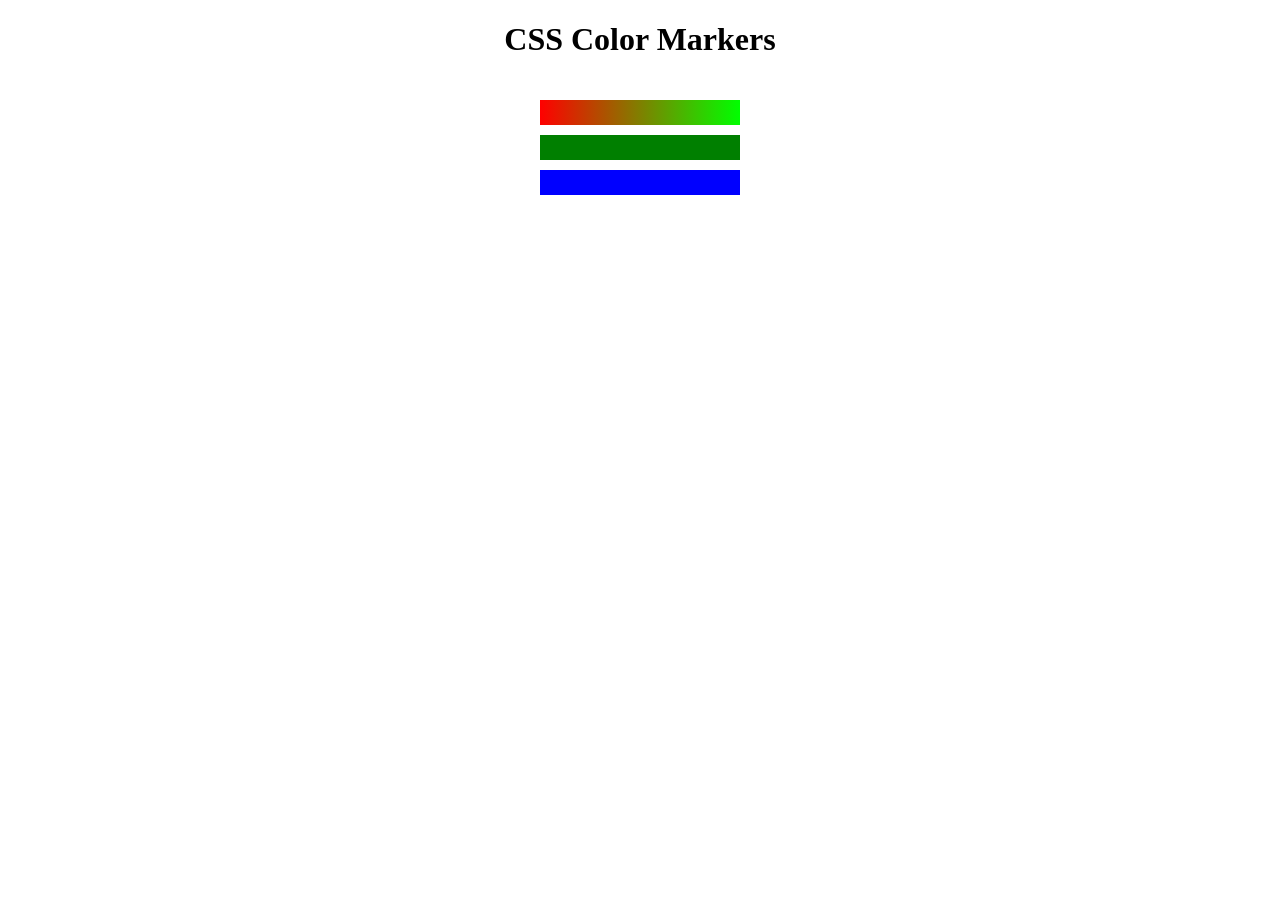
<file: colored-markers/index.html>
<!DOCTYPE html>
<html lang="en">
  <head>
    <meta charset="utf-8">
    <meta name="viewport" content="width=device-width, initial-scale=1.0">
    <title>Colored Markers</title>
    <link rel="stylesheet" href="styles.css">
  </head>
  <body>
    <h1>CSS Color Markers</h1>
    <div class="container">
      <div class="marker red">
      </div>
      <div class="marker green">
      </div>
      <div class="marker blue">
      </div>
    </div>
  </body>
</html>
</file>
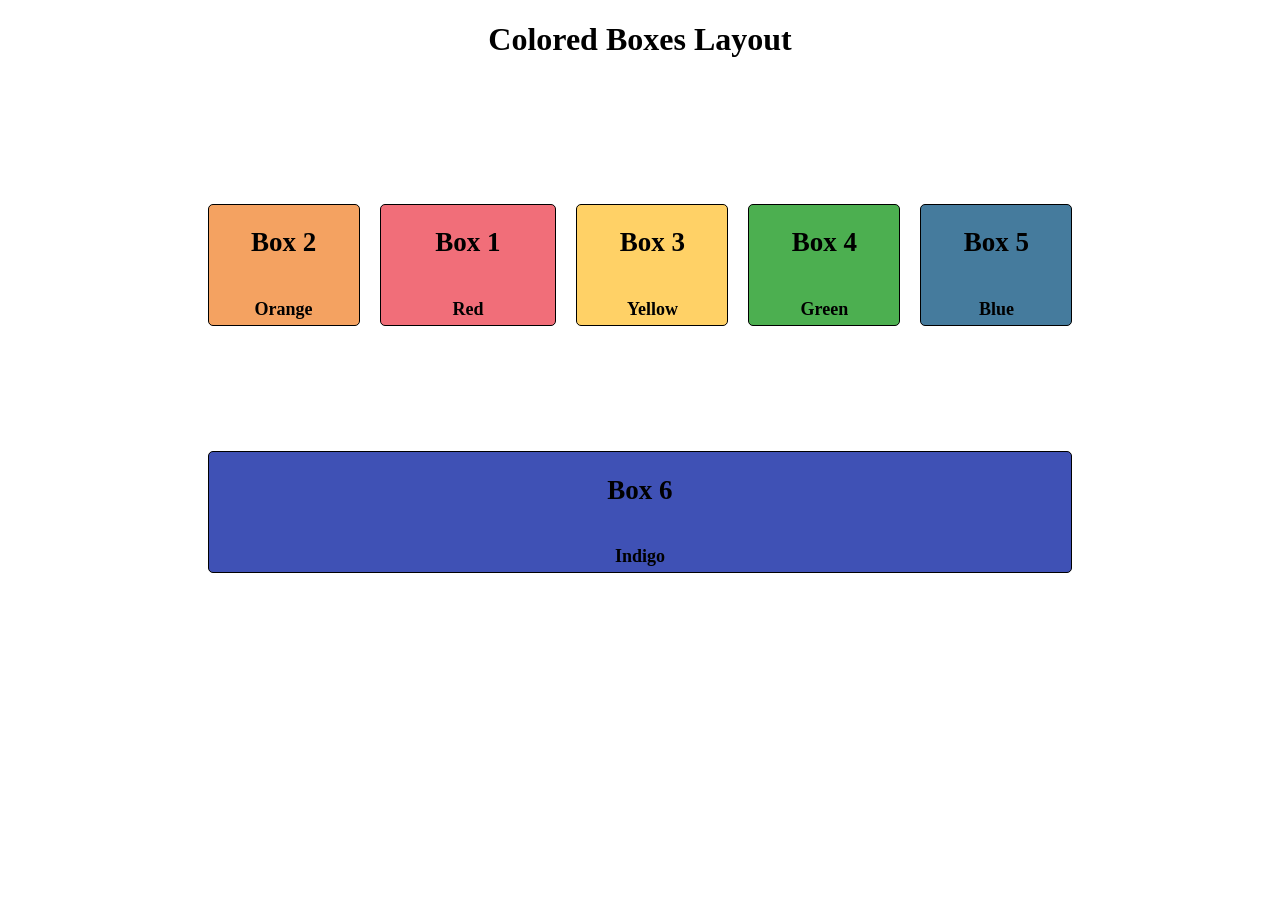
<file: colorful-boxes/index.html>
<!DOCTYPE html>
<html lang="en">
<head>
	<meta charset="UTF-8" />
	<meta name="viewport" content="width=device-width, initial-scale=1.0" />
	<title>Colored Boxes</title>
	<link rel="stylesheet" href="styles.css" />
</head>
<body>
	<header>
		<h1>Colored Boxes Layout</h1>
	</header>
	<div class="flex-container">
		<div class="box box1">
			<h2>Box 1</h2>
			<p>Red</p>
		</div>
		<div class="box box2">
			<h2>Box 2</h2>
			<p>Orange</p>
		</div>
		<div class="box box3">
			<h2>Box 3</h2>
			<p>Yellow</p>
		</div>
		<div class="box box4">
			<h2>Box 4</h2>
			<p>Green</p>
		</div>
		<div class="box box5">
			<h2>Box 5</h2>
			<p>Blue</p>
		</div>
		<div class="box box6">
			<h2>Box 6</h2>
			<p>Indigo</p>
		</div>
	</div>
</body>
</html>
</file>
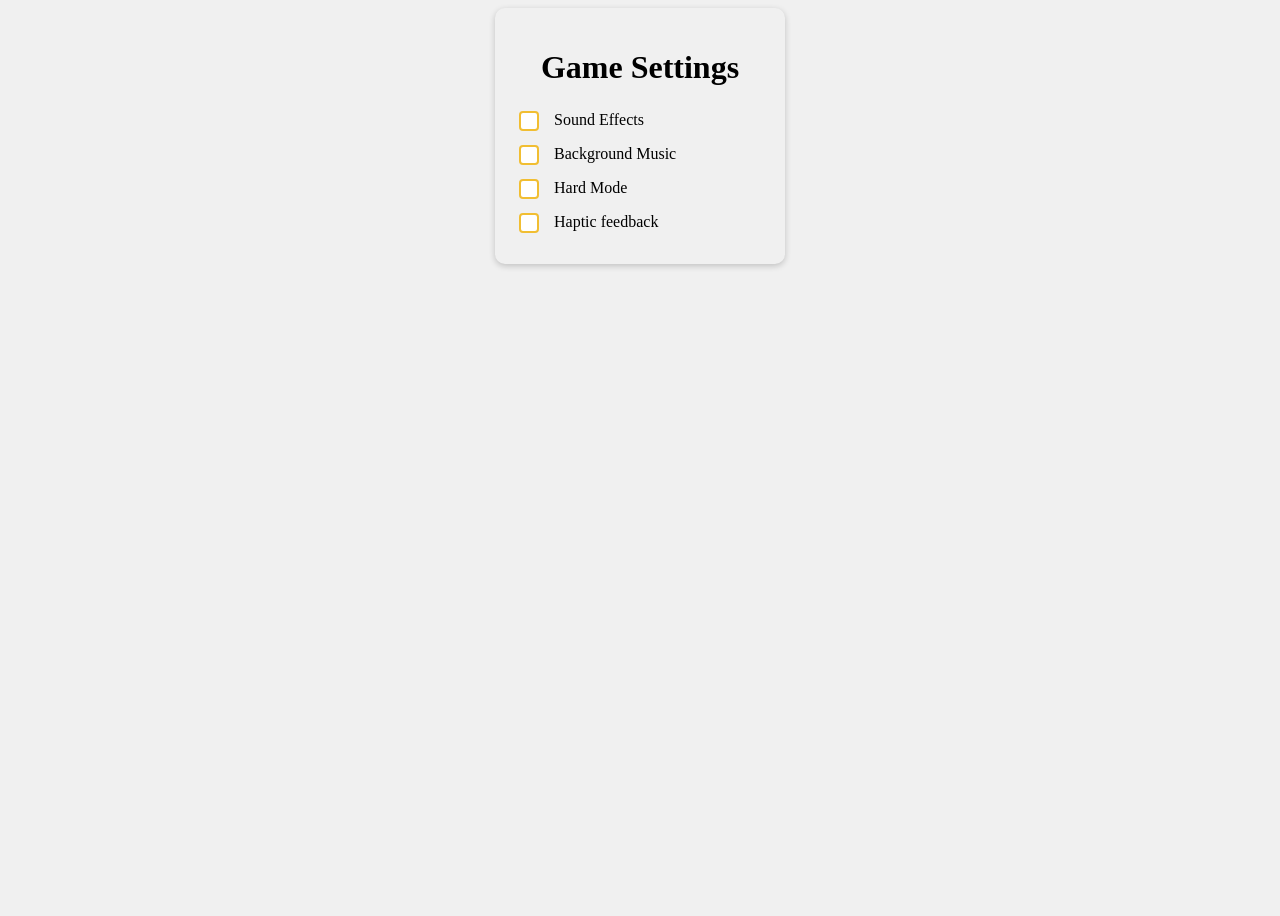
<file: game-settings-panel/index.html>
<!DOCTYPE html>
<html lang="en">
  <head>
    <meta charset="UTF-8" />
    <meta name="viewport" content="width=device-width, initial-scale=1.0" />
    <title>Game Settings Panel</title>
    <link rel="stylesheet" href="styles.css" />
  </head>
  <body>
    <div class="settings-card">
      <h1>Game Settings</h1>
      <label> <input type="checkbox" />Sound Effects</label>
      <label> <input type="checkbox" />Background Music</label>
      <label> <input type="checkbox" />Hard Mode</label>
      <label> <input type="checkbox" />Haptic feedback</label>
    </div>
  </body>
</html>
</file>
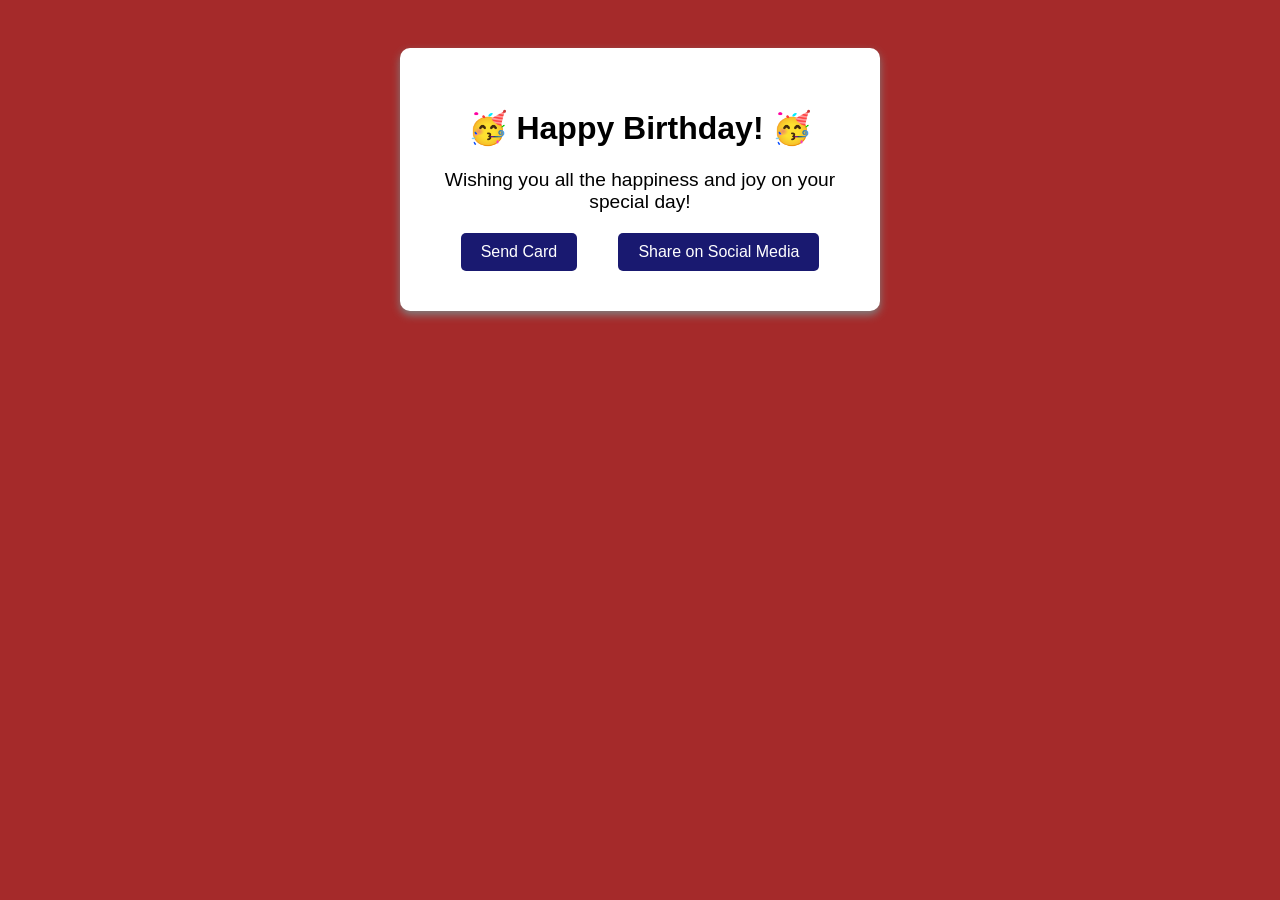
<file: greeting-card/index.html>
<!DOCTYPE html>
<html lang="en">
	  <head>
		      <meta charset="utf-8">
		          <meta name="viewport" content="width=device-width, initial-scale=1.0">
			      <title>Greeting Card</title>
			          <link href="styles.css" rel="stylesheet">
				    </head>
				      <body>
					          <div class="card" id="greeting-card">
							        <h1>Happy Birthday!</h1>
								      <p class="message">
								              Wishing you all the happiness and joy on your special day!
									            </p>
										          <div class="card-links">
												          <a href="#send" class="send-link">Send Card</a>
													          <a href="#share" class="share-link">Share on Social Media</a>
														        </div>
															  	</div>
																    <section id="send">
																	          <h2>Sending your card...</h2>
																		        <p>Card successfully sent to your recipient!</p>
																			    </section>
																			        <section id="share">
																					      <h2>Sharing your card...</h2>
																					            <p>Your card was shared on social media!</p>
																						        </section>
																							  </body>
</html>
</file>
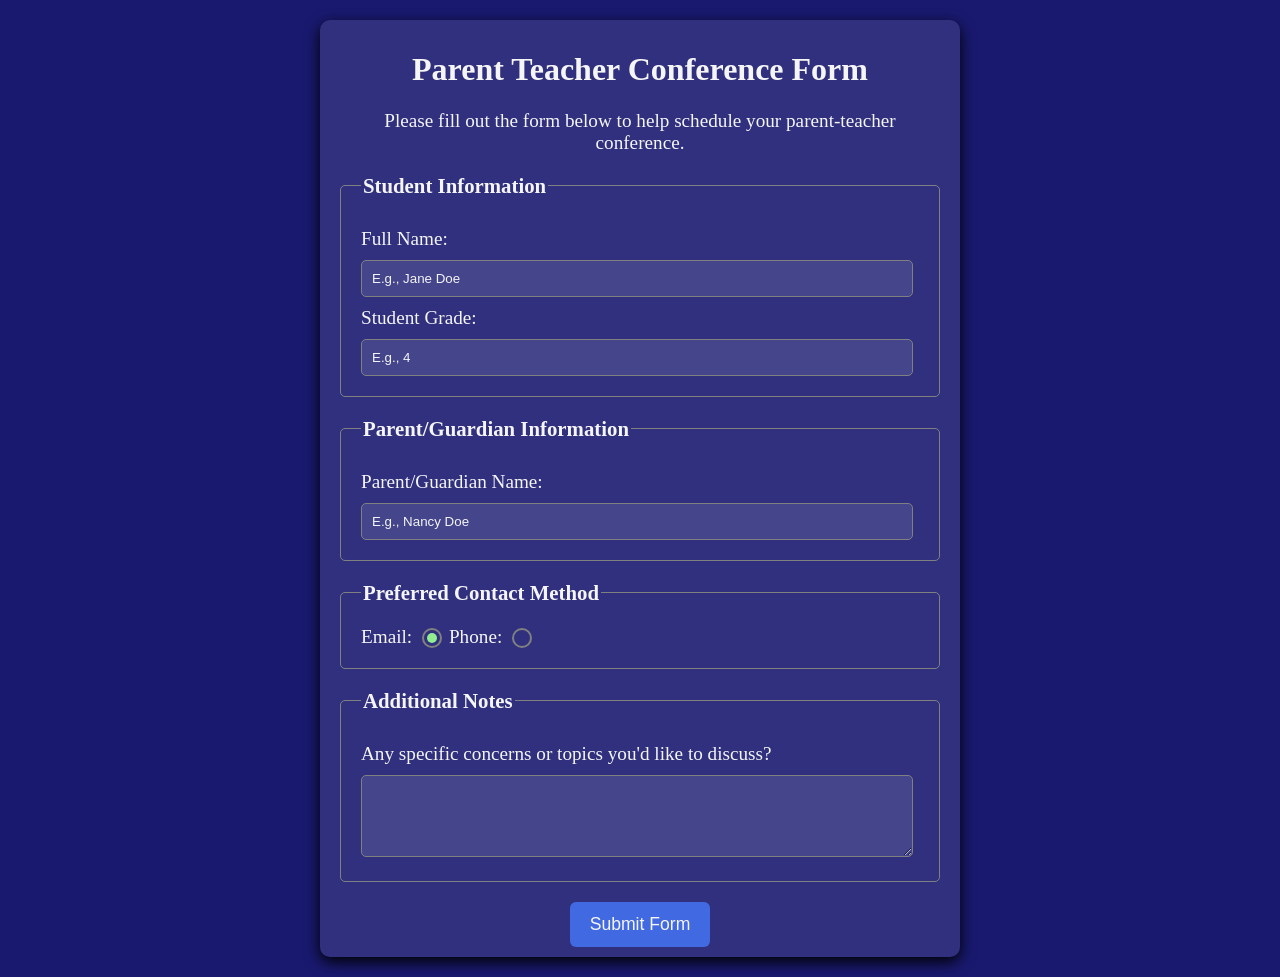
<file: parent-student-conference-form/index.html>
<!DOCTYPE html>
<html lang="en">
	  <head>
		      <meta charset="utf-8">
		          <meta name="viewport" content="width=device-width, initial-scale=1.0">
			      <title>Parent Teacher Conference Form</title>
			          <link rel="stylesheet" href="./styles.css" />
				    </head>
				      <body>
					        <main class="container">
							    <h1 class="title center">Parent Teacher Conference Form</h1>
							        <p class="description center">Please fill out the form below to help schedule your parent-teacher conference.</p>

								     <form>
									             <fieldset>
											               <legend>Student Information</legend>
												                 <label for="student-name">Full Name: </label>
														           <input
																	               type="text"
																		                   name="student-name"
																				               id="student-name"
																					                   required
																					                   placeholder="E.g., Jane Doe"
																							             />

															             <label for="grade">Student Grade: </label>
																               <input
																			                   type="number"
																					               name="grade"
																						                   id="grade"
																								               required
																								               placeholder="E.g., 4"
																									                 />
																	               </fieldset>
																		               
																		               <fieldset>
																				                 <legend>Parent/Guardian Information</legend>
																						           <label for="parent-name">Parent/Guardian Name: </label>
																							             <input
																										                 type="text"
																												             name="parent-name"
																													                 id="parent-name"
																															             required
																															             placeholder="E.g., Nancy Doe"
																																               />
																								             </fieldset>

																									             <fieldset>
																											               <legend>Preferred Contact Method</legend>
																												                 <label class="contact-method" for="email">Email: </label>
																														           <input
																																	               id="email"
																																		                   class="contact-method-radio-btn"
																																				               type="radio"
																																					                   name="contact-method"
																																							               value="email"
																																								                   checked
																																								                 />

																															             <label class="contact-method" for="phone">Phone: </label>
																																               <input
																																			                   id="phone"
																																					               class="contact-method-radio-btn"
																																						                   type="radio"
																																								               name="contact-method"
																																									                   value="phone"
																																											             />
																																	               </fieldset>

																																		               <fieldset>
																																				                 <legend>Additional Notes</legend>
																																						           <label for="notes"
																																								              >Any specific concerns or topics you'd like to discuss?</label
																																								                >
																																										          <textarea id="notes" name="notes" rows="4" cols="50"></textarea>
																																											          </fieldset>

																																												          <button class="submit-btn" type="submit">Submit Form</button>
																																													        </form>
																																														  </main>
																																														    </body>
</html>
</file>
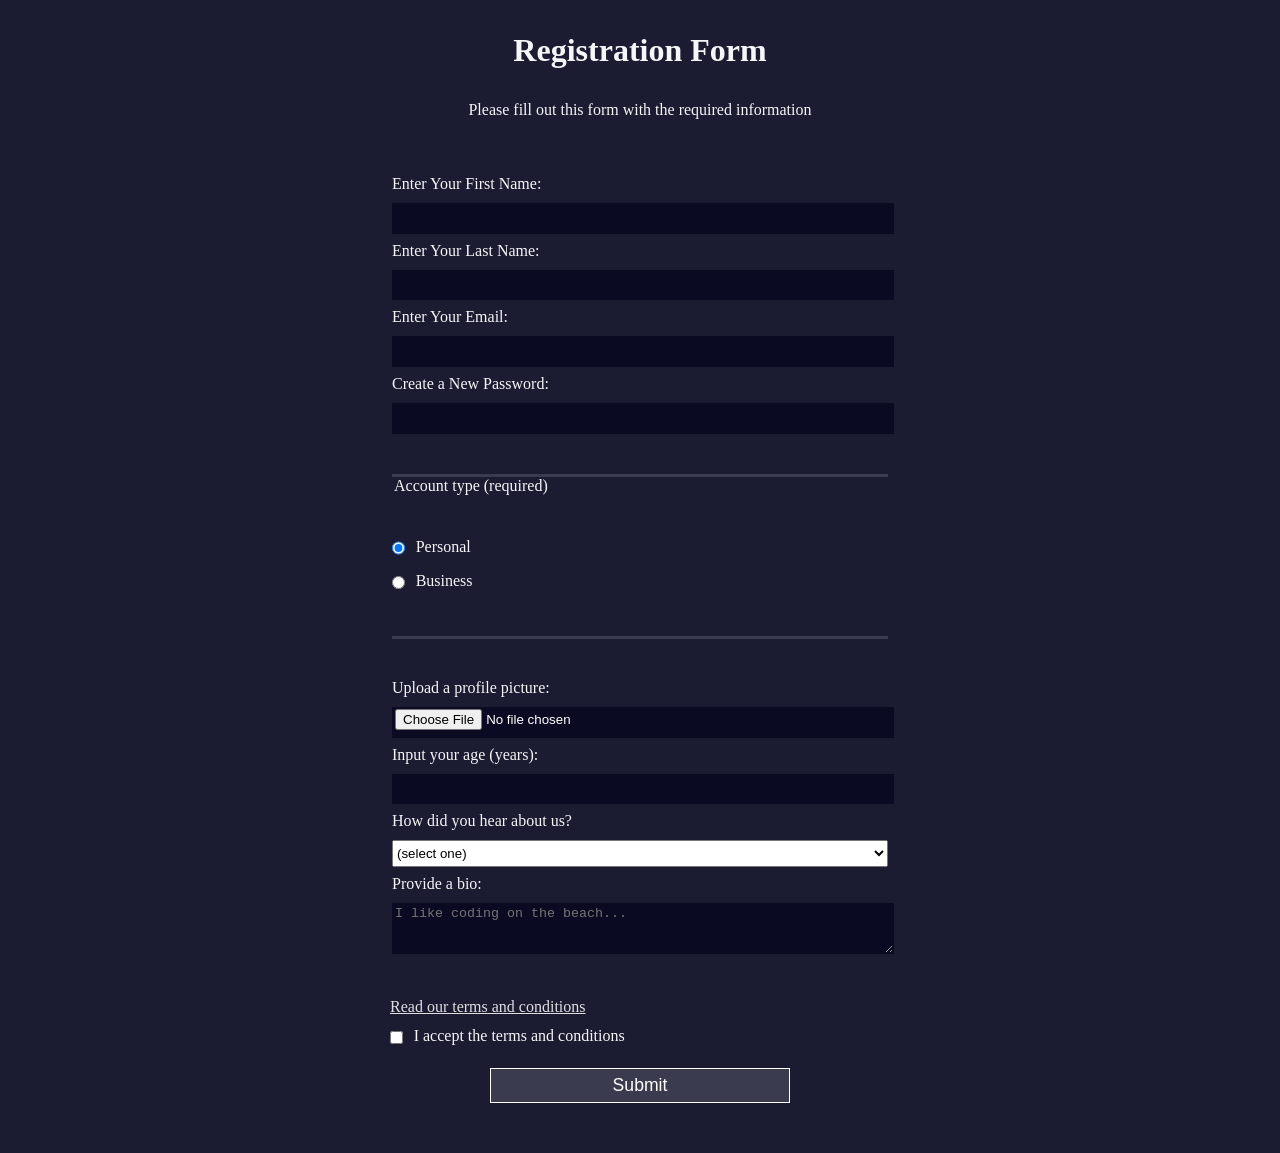
<file: registration-form/index.html>
<!DOCTYPE html>
<html lang="en">
<head>
  <meta charset="UTF-8">
  <title>Registration Form</title>
  <link rel="stylesheet" href="styles.css" />
</head>
<body>
  <h1>Registration Form</h1>
  <p>Please fill out this form with the required information</p>
  <form method="post" action='https://register-demo.freecodecamp.org'>
    <fieldset>
      <label for="first-name">Enter Your First Name: <input id="first-name" name="first-name" type="text" required /></label>
      <label for="last-name">Enter Your Last Name: <input id="last-name" name="last-name" type="text" required /></label>
      <label for="email">Enter Your Email: <input id="email" name="email" type="email" required /></label>
      <label for="new-password">Create a New Password: <input id="new-password" name="new-password" type="password" pattern="[a-z0-5]{8,}" required /></label>
    </fieldset>
    <fieldset>
      <legend>Account type (required)</legend>
      <label for="personal-account"><input id="personal-account" type="radio" name="account-type" value="personal" class="inline" checked /> Personal</label>
      <label for="business-account"><input id="business-account" type="radio" name="account-type" value="business" class="inline" /> Business</label>
    </fieldset>
    <fieldset>
      <label for="profile-picture">Upload a profile picture: <input id="profile-picture" type="file" name="file" /></label>
      <label for="age">Input your age (years): <input id="age" type="number" name="age" min="13" max="120" /></label>
      <label for="referrer">How did you hear about us?
        <select id="referrer" name="referrer">
          <option value="">(select one)</option>
          <option value="1">freeCodeCamp News</option>
          <option value="2">freeCodeCamp YouTube Channel</option>
          <option value="3">freeCodeCamp Forum</option>
          <option value="4">Other</option>
        </select>
      </label>
      <label for="bio">Provide a bio:
        <textarea id="bio" name="bio" rows="3" cols="30" placeholder="I like coding on the beach..."></textarea>
      </label>
    </fieldset>
    <a href="https://www.freecodecamp.org/news/terms-of-service">Read our terms and conditions</a>
    <label for="terms-and-conditions">
      <input class="inline" name="terms" id="terms-and-conditions" type="checkbox" required />
      I accept the terms and conditions
    </label>
    <input type="submit" value="Submit" />
  </form>
</body>
</html>
</file>
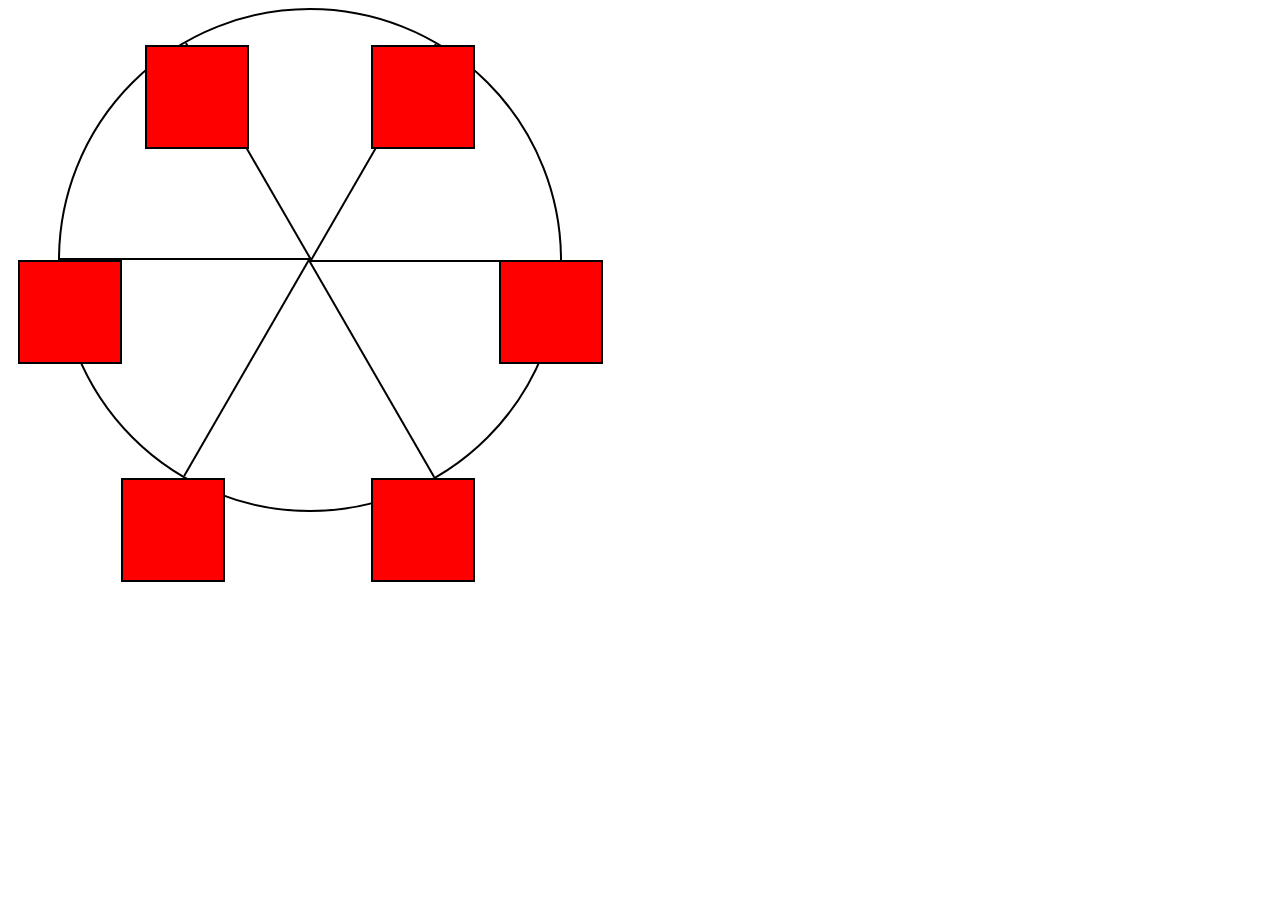
<file: workshops/animated-ferris-wheel/index.html>
<!DOCTYPE html>
<html lang="en">
  <head>
    <meta charset="UTF-8">
    <title>Ferris Wheel</title>
    <link rel="stylesheet" href="./styles.css">
  </head>
  <body>
    <div class="wheel">
      <span class="line"></span>
      <span class="line"></span>
      <span class="line"></span>
      <span class="line"></span>
      <span class="line"></span>
      <span class="line"></span>

      <div class="cabin"></div>
      <div class="cabin"></div>
      <div class="cabin"></div>
      <div class="cabin"></div>
      <div class="cabin"></div>
      <div class="cabin"></div>
    </div>
  </body>
</html>
</file>
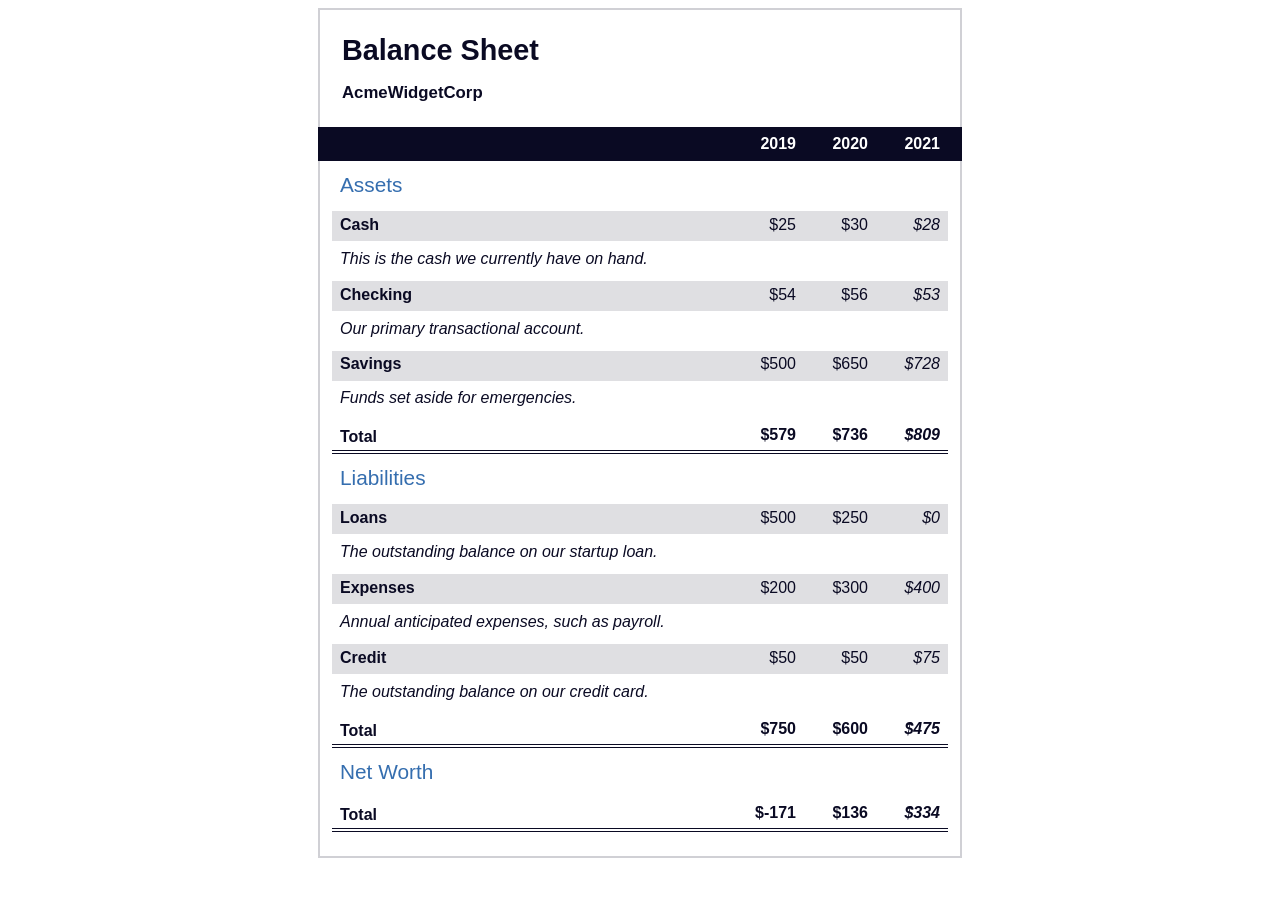
<file: workshops/balance-sheet/index.html>
<!DOCTYPE html>
<html lang="en">
  <head>
    <meta charset="UTF-8" />
    <meta name="viewport" content="width=device-width, initial-scale=1.0" />
    <title>Balance Sheet</title>
    <link rel="stylesheet" href="./styles.css" />
  </head>
  <body>
    <main>
      <section>
        <h1>
          <span class="flex">
            <span>AcmeWidgetCorp</span>
            <span>Balance Sheet</span>
          </span>
        </h1>
        <div id="years" aria-hidden="true">
          <span class="year">2019</span>
          <span class="year">2020</span>
          <span class="year">2021</span>
        </div>
        <div class="table-wrap">
          <table>
            <caption>
              Assets
            </caption>
            <thead>
              <tr>
                <td></td>
                <th><span class="sr-only year">2019</span></th>
                <th><span class="sr-only year">2020</span></th>
                <th class="current"><span class="sr-only year">2021</span></th>
              </tr>
            </thead>
            <tbody>
              <tr class="data">
                <th>Cash <span class="description">This is the cash we currently have on hand.</span></th>
                <td>$25</td>
                <td>$30</td>
                <td class="current">$28</td>
              </tr>
              <tr class="data">
                <th>Checking <span class="description">Our primary transactional account.</span></th>
                <td>$54</td>
                <td>$56</td>
                <td class="current">$53</td>
              </tr>
              <tr class="data">
                <th>Savings <span class="description">Funds set aside for emergencies.</span></th>
                <td>$500</td>
                <td>$650</td>
                <td class="current">$728</td>
              </tr>
              <tr class="total">
                <th>Total <span class="sr-only">Assets</span></th>
                <td>$579</td>
                <td>$736</td>
                <td class="current">$809</td>
              </tr>
            </tbody>
          </table>
          <table>
            <caption>
              Liabilities
            </caption>
            <thead>
              <tr>
                <td></td>
                <th><span class="sr-only">2019</span></th>
                <th><span class="sr-only">2020</span></th>
                <th><span class="sr-only">2021</span></th>
              </tr>
            </thead>
            <tbody>
              <tr class="data">
                <th>Loans <span class="description">The outstanding balance on our startup loan.</span></th>
                <td>$500</td>
                <td>$250</td>
                <td class="current">$0</td>
              </tr>
              <tr class="data">
                <th>Expenses <span class="description">Annual anticipated expenses, such as payroll.</span></th>
                <td>$200</td>
                <td>$300</td>
                <td class="current">$400</td>
              </tr>
              <tr class="data">
                <th>Credit <span class="description">The outstanding balance on our credit card.</span></th>
                <td>$50</td>
                <td>$50</td>
                <td class="current">$75</td>
              </tr>
              <tr class="total">
                <th>Total <span class="sr-only">Liabilities</span></th>
                <td>$750</td>
                <td>$600</td>
                <td class="current">$475</td>
              </tr>
            </tbody>
          </table>
          <table>
            <caption>
              Net Worth
            </caption>
            <thead>
              <tr>
                <td></td>
                <th><span class="sr-only">2019</span></th>
                <th><span class="sr-only">2020</span></th>
                <th><span class="sr-only">2021</span></th>
              </tr>
            </thead>
            <tbody>
              <tr class="total">
                <th>Total <span class="sr-only">Net Worth</span></th>
                <td>$-171</td>
                <td>$136</td>
                <td class="current">$334</td>
              </tr>
            </tbody>
          </table>
        </div>
      </section>
    </main>
  </body>
</html>
</file>
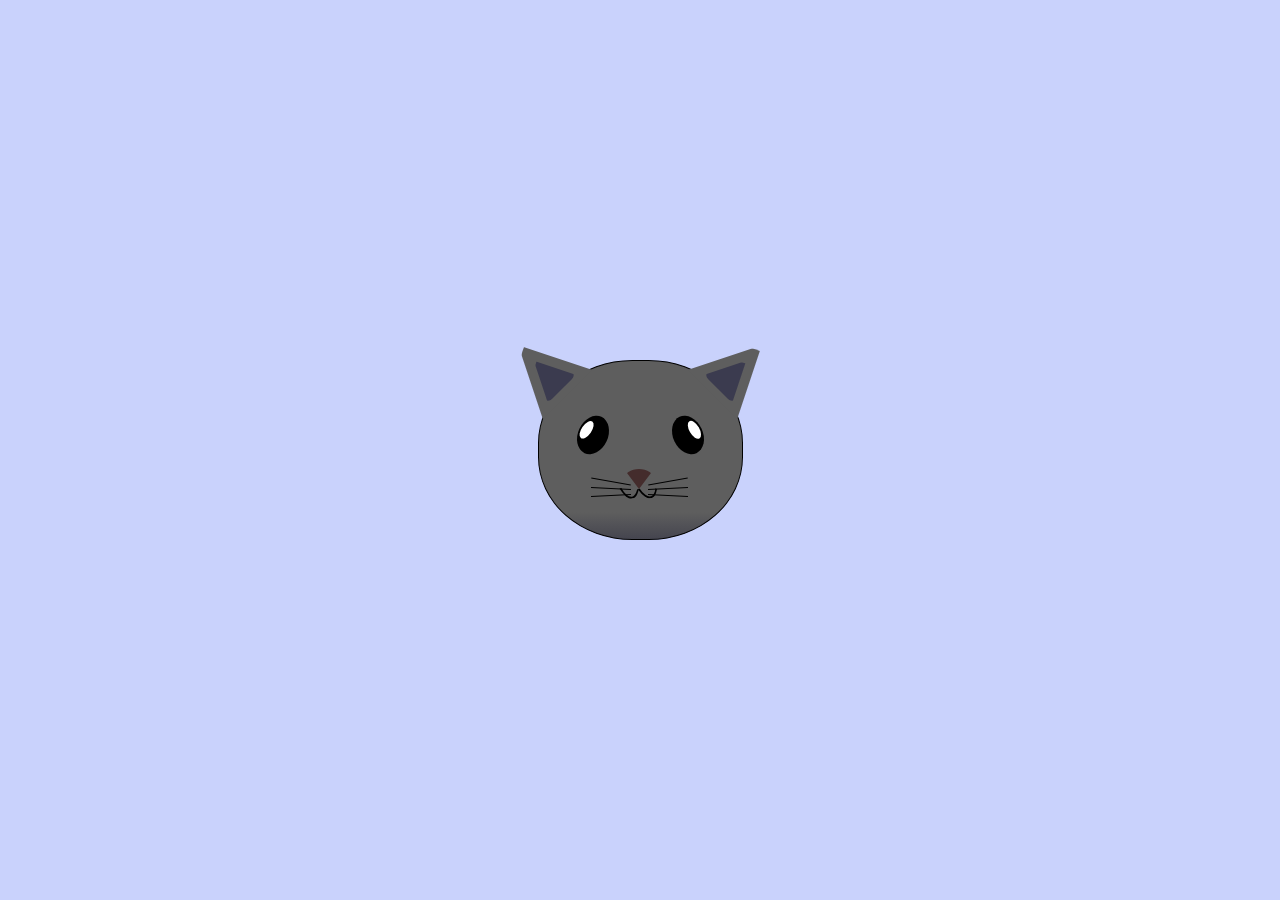
<file: workshops/cat-painting/index.html>
<!DOCTYPE html>
<html lang="en">
<head>
    <meta charset="UTF-8">
    <title>fCC Cat Painting</title>
    <link rel="stylesheet" href="./styles.css">
</head>
<body>
    <main>
      <div class="cat-head">
        <div class="cat-ears">
          <div class="cat-left-ear">
            <div class="cat-left-inner-ear"></div>
          </div>
          <div class="cat-right-ear">
            <div class="cat-right-inner-ear"></div>
          </div>
        </div>

        <div class="cat-eyes">
          <div class="cat-left-eye">
            <div class="cat-left-inner-eye"></div>
          </div>
          <div class="cat-right-eye">
            <div class="cat-right-inner-eye"></div>
          </div>
        </div>
        
        <div class="cat-nose"></div>

        <div class="cat-mouth">
          <div class="cat-mouth-line-left"></div>
          <div class="cat-mouth-line-right"></div>
        </div>

        <div class="cat-whiskers">
          <div class="cat-whiskers-left">
            <div class="cat-whisker-left-top"></div>
            <div class="cat-whisker-left-middle"></div>
            <div class="cat-whisker-left-bottom"></div>
          </div>
          <div class="cat-whiskers-right">
            <div class="cat-whisker-right-top"></div>
            <div class="cat-whisker-right-middle"></div>
            <div class="cat-whisker-right-bottom"></div>
          </div>
        </div>

      </div>
    </main>
</body>
</html>
</file>
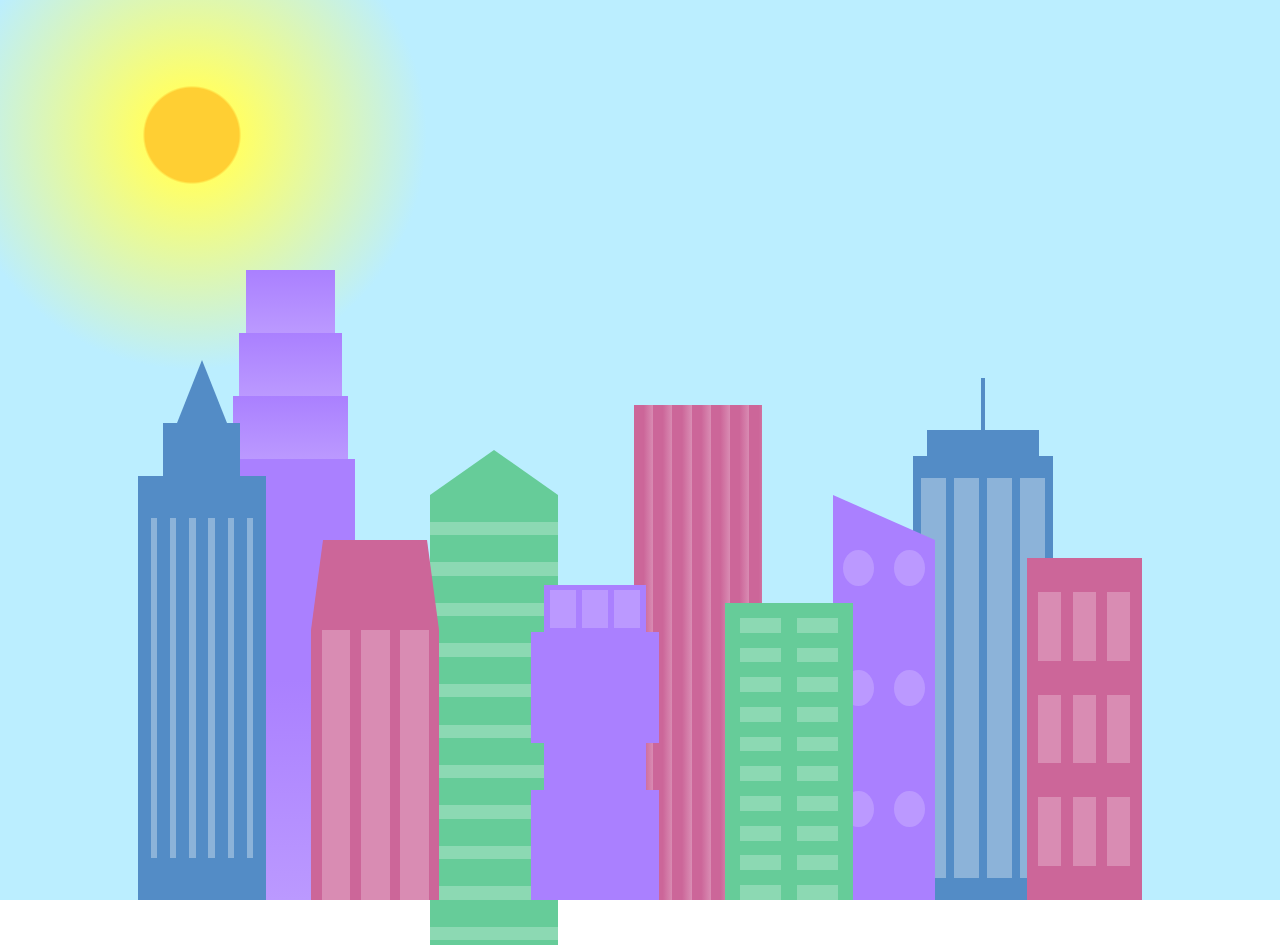
<file: workshops/city-skyline/index.html>
<!DOCTYPE html>
<html lang="en">    
  <head>
    <meta charset="UTF-8">
    <title>City Skyline</title>
    <link href="styles.css" rel="stylesheet" />   
  </head>

  <body>
    <div class="background-buildings sky">
      <div></div>
      <div></div>
      <div class="bb1 building-wrap">
        <div class="bb1a bb1-window"></div>
        <div class="bb1b bb1-window"></div>
        <div class="bb1c bb1-window"></div>
        <div class="bb1d"></div>
      </div>
      <div class="bb2">
        <div class="bb2a"></div>
        <div class="bb2b"></div>
      </div>
      <div class="bb3"></div>
      <div></div>
      <div class="bb4 building-wrap">
        <div class="bb4a"></div>
        <div class="bb4b"></div>
        <div class="bb4c window-wrap">
          <div class="bb4-window"></div>
          <div class="bb4-window"></div>
          <div class="bb4-window"></div>
          <div class="bb4-window"></div>
        </div>
      </div>
      <div></div>
      <div></div>
    </div>

    <div class="foreground-buildings">
      <div></div>
      <div></div>
      <div class="fb1 building-wrap">
        <div class="fb1a"></div>
        <div class="fb1b"></div>
        <div class="fb1c"></div>
      </div>
      <div class="fb2">
        <div class="fb2a"></div>
        <div class="fb2b window-wrap">
          <div class="fb2-window"></div>
          <div class="fb2-window"></div>
          <div class="fb2-window"></div>
        </div>
      </div>
      <div></div>
      <div class="fb3 building-wrap">
        <div class="fb3a window-wrap">
          <div class="fb3-window"></div>
          <div class="fb3-window"></div>
          <div class="fb3-window"></div>
        </div>
        <div class="fb3b"></div>
        <div class="fb3a"></div>
        <div class="fb3b"></div>
      </div>
      <div class="fb4">
        <div class="fb4a"></div>
        <div class="fb4b">
          <div class="fb4-window"></div>
          <div class="fb4-window"></div>
          <div class="fb4-window"></div>
          <div class="fb4-window"></div>
          <div class="fb4-window"></div>
          <div class="fb4-window"></div>
        </div>
      </div>
      <div class="fb5"></div>
      <div class="fb6"></div>
      <div></div>
      <div></div>
    </div>
  </body>
</html>
</file>
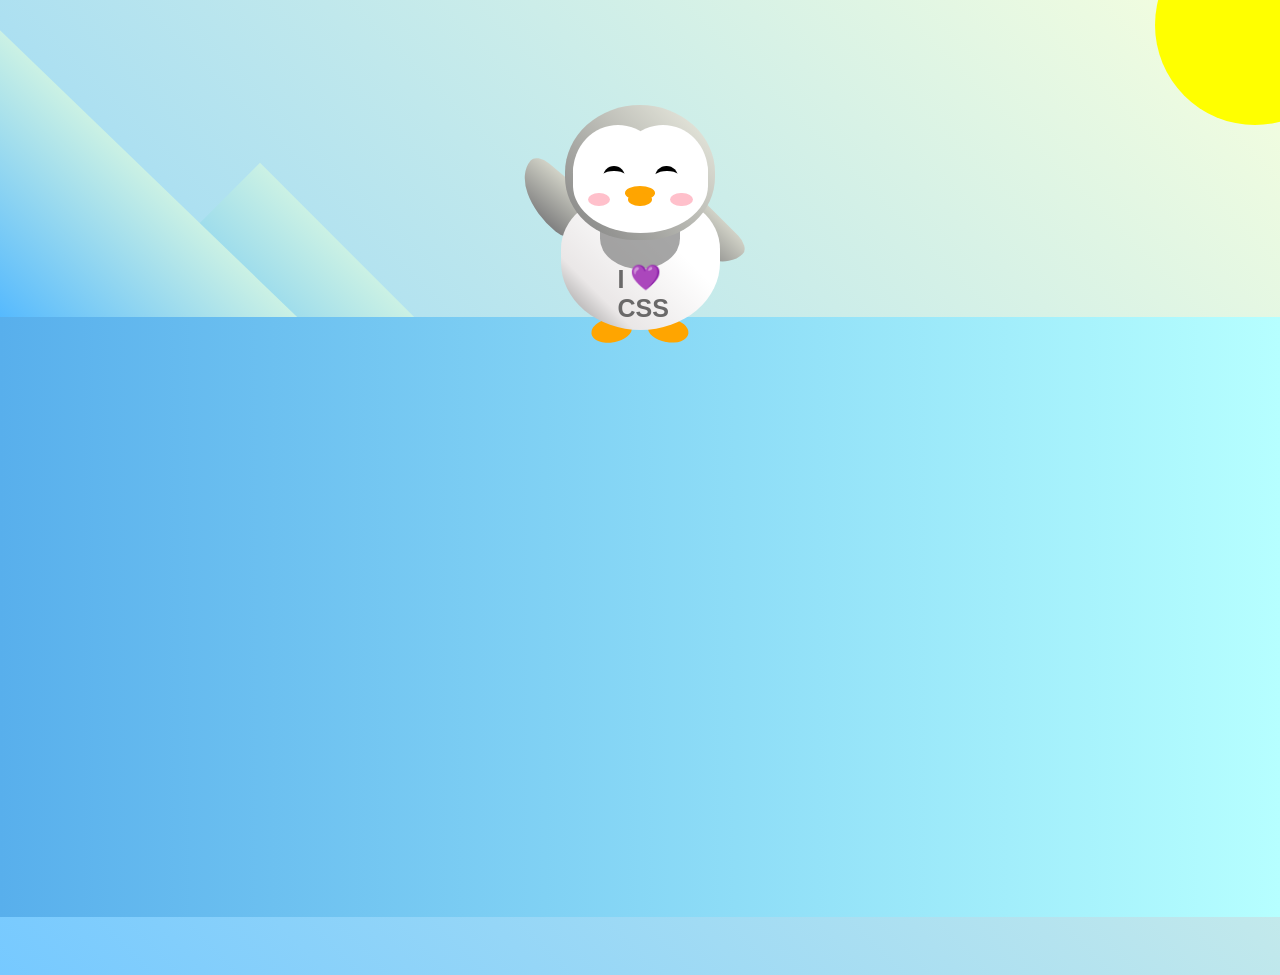
<file: workshops/flappy-penguin/index.html>
<!DOCTYPE html>
<html lang="en">
  <head>
    <meta charset="UTF-8" />
    <link rel="stylesheet" href="./styles.css" />
    <title>Penguin</title>
    <meta name="viewport" content="width=device-width, initial-scale=1.0" />
  </head>

  <body>
    <div class="left-mountain"></div>
    <div class="back-mountain"></div>
    <div class="sun"></div>
    <div class="penguin">
      <div class="penguin-head">
        <div class="face left"></div>
        <div class="face right"></div>
        <div class="chin"></div>
        <div class="eye left">
          <div class="eye-lid"></div>
        </div>
        <div class="eye right">
          <div class="eye-lid"></div>
        </div>
        <div class="blush left"></div>
        <div class="blush right"></div>
        <div class="beak top"></div>
        <div class="beak bottom"></div>
      </div>
      <div class="shirt">
        <div>💜</div>
        <p>I CSS</p>
      </div> 
      <div class="penguin-body">
        <div class="arm left"></div>
        <div class="arm right"></div>
        <div class="foot left"></div>
        <div class="foot right"></div>
      </div>
    </div>

    <div class="ground"></div>
  </body>
</html>
</file>
<file: colored-markers/styles.css>
h1 {
  text-align: center;
}

.container {
  background-color: rgb(255, 255, 255);
  padding: 10px 0;
}

.marker {
  width: 200px;
  height: 25px;
  margin: 10px auto;
}

.red {
  background: linear-gradient(90deg, rgb(255, 0, 0), rgb(0,255,0));
}

.green {
  background-color: #007F00;
}

.blue {
  background-color: hsl(240, 100%, 50%);
}
</file>
<file: colorful-boxes/styles.css>
h1 {
  text-align: center;
  margin-bottom: 10px;
}

.box {
  max-height: 120px;
  color: #000;
  border: 1px solid #000;
  display: flex;
  flex: 0 0 150px;
  flex-direction: column;
  align-items: center;
  margin: 10px;
  font-weight: bold;
  font-size: 1.125rem;
  border-radius: 5px;
  order: 0; 
}

.flex-container {
  display: flex;
  flex-wrap: wrap;
  width: 70%;
  height: 600px;
  padding: 10px;
  margin: 20px auto;
  align-content: space-evenly;
}

.box1 {
  background: #f16e79;
  order: 1; 
  flex-grow: 1;
}

.box2 {
  background: #f4a261;
  order: 0; 
}

.box3 {
  background: #ffd166;
  order: 2;
  flex-shrink: 3; 
}

.box4 {
  background: #4caf50;
  order: 3; 
}

.box5 {
  background: #457b9d;
  order: 4;
}

.box6{
  background: #3f51b5;
  order: 5;
  flex-grow: 1;
}
</file>
<file: game-settings-panel/styles.css>
body {
  height: 100vh;
  background-color: #f0f0f0;
  text-align: center;
}

.settings-card {
  max-width: 250px;
  padding: 20px;
  border-radius: 10px;
  box-shadow: 0 2px 6px rgba(0, 0, 0, 0.2);
  margin: auto;
  text-align: left;
}

h1 {
  text-align: center;
}

label {
  display: block;
  cursor: pointer;
  margin: 8px auto;
}

input[type='checkbox'] {
  width: 20px;
  height: 20px;
  cursor: pointer;
  appearance: none;
  border: 2px solid #f1be32;
  border-radius: 4px;
  background-color: white;
  transition: all 0.3s;
  vertical-align: middle;
  margin-right: 15px;
}

input[type='checkbox']:checked {
  background-color: #f1be32;
  border-color: #e2a60d;
}

input[type="checkbox"]:checked::after {
  content: "✓";
  display: block;
  text-align: center;
  font-weight: bold;
  color: white;
  line-height: 20px;
}
</file>
<file: greeting-card/styles.css>
body {
	  font-family: Arial, sans-serif;
	    padding: 40px;
	      text-align: center;
	        background-color: brown;
	}

	.card {
		  background-color: white;
		    max-width: 400px;
		      padding: 40px;
		        margin: 0 auto;
			  border-radius: 10px;
			    box-shadow: 0 4px 8px gray;
			      transition: transform 0.3s, background-color 0.3s ease
		      }

		      .card:hover {
			        background-color: khaki;
				  transform: scale(1.1);
			  }

			  h1::before {
				    content: "🥳 ";
			    }

			    h1::after {
				      content: " 🥳";
			      }

			      .message {
				        font-size: 1.2em;
					  margin-bottom: 20px;
				  }

				  .card-links {
					    margin-top: 20px;
					      display: flex;
					        justify-content: space-around;
					}

					.card-links a {
						  text-decoration: none;
						    font-size: 1em;
						      padding: 10px 20px;
						        border-radius: 5px;
							  color: white;
							    background-color: midnightblue;
							      transition: background-color 0.3s ease;
						      }

						      .card-links a:hover {
							        background-color: orangered;
							}

							.card-links a:active {
								  background-color: midnightblue;
							  }

							  .card-links a:focus {
								    outline: 2px solid yellow;
							    }

							    .card-links a:visited {
								      color: crimson;
							      }

							      section {
								        margin: 20px auto;
									  max-width: 600px;
									    background-color: whitesmoke;
									      padding: 20px;
									        border-radius: 10px;
										  display: none;  
									  }

									  section:hover{
										    transform: skewX(10deg);
									    }
									    section:target{
										      display: block;
									      }
</file>
<file: parent-student-conference-form/styles.css>
body {
	  background-color: MidnightBlue;
	    color: whitesmoke;
    }

    .container {
	        background-color: #ffffff1a;
		    width: 80%;
		        max-width: 600px;
			    border-radius: 10px;
			        margin: 20px auto;
				    padding: 10px 20px;
				        box-shadow: 0 5px 15px black;  
				}

				.center {
					  text-align: center;
				  }

				  .description {
					    font-size: 1.2rem;
				    }

				    fieldset {
					      border: 1px solid gray;
					        border-radius: 5px;
						  margin: 20px 0;
						    padding: 20px;
					    }

					    fieldset legend {
						      font-size: 1.3rem;
						        font-weight: 600;
						}

						label {
							  font-size: 1.2rem;
						  }

						  label:not(.contact-method) {
							    display: block;
							      margin: 10px 0;
						      }

						      input:not(.contact-method-radio-btn),
						      textarea {
							        background-color: #ffffff1a;
								  width: 95%;
								    border: 1px solid gray;
								      border-radius: 5px;
								        padding: 10px;
								}

								input,
								input::placeholder,
								textarea {
									  color: whitesmoke;
								  }


								  .contact-method-radio-btn {
									    appearance: none;
									      width: 20px;
									        height: 20px;
										  border-radius: 50%;
										    border: 2px solid gray;
										      vertical-align: bottom;
									      }

									      .contact-method-radio-btn::before {
										        display: block;
											  content: " ";
											    width: 10px;
											      height: 10px;
											        border-radius: 50%;
												  transform: translate(3px, 3px) scale(0);
												    transition: all 0.3s ease-in;
											    }

											    .contact-method-radio-btn:checked::before {
												      transform: translate(3px, 3px) scale(1);
												        background-color: lightgreen;
												}

												.submit-btn {
													  cursor: pointer;
													    background-color: royalblue;
													      color: whitesmoke;
													        border: none;
														  border-radius: 6px;
														    padding: 12px 20px;
														      font-size: 1.1rem;
														        display: block;
															  margin: auto;
														  }

														  .submit-btn:hover{
															    background-color: midnightblue;
															      
														    }
</file>
<file: registration-form/styles.css>
body {
  width: 100%;
  height: 100vh;
  margin: 0;
  background-color: #1b1b32;
  color: #f5f6f7;
  font-family: Tahoma;
  font-size: 16px;
}

h1, p {
  margin: 1em auto;
  text-align: center;
}

form {
  width: 60vw;
  max-width: 500px;
  min-width: 300px;
  margin: 0 auto;
  padding-bottom: 2em;
}

fieldset {
  border: none;
  padding: 2rem 0;
  border-bottom: 3px solid #3b3b4f;
}

fieldset:last-of-type {
  border-bottom: none;
}

label {
  display: block;
  margin: 0.5rem 0;
}

input,
textarea,
select {
  margin: 10px 0 0 0;
  width: 100%;
  min-height: 2em;
}

input, textarea {
  background-color: #0a0a23;
  border: 1px solid #0a0a23;
  color: #ffffff;
}

.inline {
  width: unset;
  margin: 0 0.5em 0 0;
  vertical-align: middle;
}

input[type="submit"] {
  display: block;
  width: 60%;
  margin: 1em auto;
  height: 2em;
  font-size: 1.1rem;
  background-color: #3b3b4f;
  border-color: white;
  min-width: 300px;
}

input[type="file"] {
  padding: 1px 2px;
}

 a{
  color: #dfdfe2;
}
</file>
<file: workshops/animated-ferris-wheel/styles.css>
.wheel {
  border: 2px solid black;
  border-radius: 50%;
  margin-left: 50px;
  position: absolute;
  height: 55vw;
  width: 55vw;
  max-width: 500px;
  max-height: 500px;
  animation-name: wheel;
  animation-duration: 10s;
  animation-iteration-count: infinite;
  animation-timing-function: linear;
}

.line {
  background-color: black;
  width: 50%;
  height: 2px;
  position: absolute;
  top: 50%;
  left: 50%;
  transform-origin: 0% 0%;
}

.line:nth-of-type(2) {
  transform: rotate(60deg);
}
.line:nth-of-type(3) {
  transform: rotate(120deg);
}
.line:nth-of-type(4) {
  transform: rotate(180deg);
}
.line:nth-of-type(5) {
  transform: rotate(240deg);
}
.line:nth-of-type(6) {
  transform: rotate(300deg);
}

.cabin {
  background-color: red;
  width: 20%;
  height: 20%;
  position: absolute;
  border: 2px solid;
  transform-origin: 50% 0%;
  animation: cabins 10s ease-in-out infinite;
}

.cabin:nth-of-type(1) {
  right: -8.5%;
  top: 50%;
}
.cabin:nth-of-type(2) {
  right: 17%;
  top: 93.5%;
}
.cabin:nth-of-type(3) {
  right: 67%;
  top: 93.5%;
}
.cabin:nth-of-type(4) {
  left: -8.5%;
  top: 50%;
}
.cabin:nth-of-type(5) {
  left: 17%;
  top: 7%;
}
.cabin:nth-of-type(6) {
  right: 17%;
  top: 7%;
}

@keyframes wheel {
   0% {
     transform: rotate(0deg);
   }
   100% {
     transform: rotate(360deg);
   }
}

@keyframes cabins {
  0% {
    transform: rotate(0deg);
  }
  25% {
    background-color: yellow;
  }
  50% {
    background-color: purple;
  }
  75%{
    background-color: yellow;
  }
  100% {
    transform: rotate(-360deg);
  }
}
</file>
<file: workshops/balance-sheet/styles.css>
span[class~="sr-only"] {
  border: 0 !important;
  clip: rect(1px, 1px, 1px, 1px) !important;
  clip-path: inset(50%) !important;
  height: 1px !important;
  width: 1px !important;
  position: absolute !important;
  overflow: hidden !important;
  white-space: nowrap !important;
  padding: 0 !important;
  margin: -1px !important;
}

html {
  box-sizing: border-box;
}

body {
  font-family: sans-serif;
  color: #0a0a23;
}

h1 {
  max-width: 37.25rem;
  margin: 0 auto;
  padding: 1.5rem 1.25rem;
}

h1 .flex {
  display: flex;
  flex-direction: column-reverse;
  gap: 1rem;
}

h1 .flex span:first-of-type {
  font-size: 0.7em;
}

h1 .flex span:last-of-type {
  font-size: 1.2em;
}

section {
  max-width: 40rem;
  margin: 0 auto;
  border: 2px solid #d0d0d5;
}

#years {
  display: flex;
  justify-content: flex-end;
  position: sticky;
  z-index: 999;
  top: 0;
  background: #0a0a23;
  color: #fff;
  padding: 0.5rem calc(1.25rem + 2px) 0.5rem 0;
  margin: 0 -2px;
}

#years span[class] {
  font-weight: bold;
  width: 4.5rem;
  text-align: right;
}

.table-wrap {
  padding: 0 0.75rem 1.5rem 0.75rem;
}

table {
  border-collapse: collapse;
  border: 0;
  width: 100%;
  position: relative;
  margin-top: 3rem;
}

table caption {
  color: #356eaf;
  font-size: 1.3em;
  font-weight: normal;
  position: absolute;
  top: -2.25rem;
  left: 0.5rem;
}

tbody td {
  width: 100vw;
  min-width: 4rem;
  max-width: 4rem;
}

tbody th {
  width: calc(100% - 12rem);
}

tr[class="total"] {
  border-bottom: 4px double #0a0a23;
  font-weight: bold;
}

tr[class="total"] th {
  text-align: left;
  padding: 0.5rem 0 0.25rem 0.5rem;
}

tr.total td {
  text-align: right;
  padding: 0 0.25rem;
}

tr.total td:nth-of-type(3) {
  padding-right: 0.5rem;
}

tr.total:hover {
  background-color: #99c9ff;
}

td.current {
  font-style: italic;
}

tr.data {
  background-image: linear-gradient(to bottom, #dfdfe2 1.845rem, white 1.845rem);
}

tr.data th {
  text-align: left;
  padding-top: 0.3rem;
  padding-left: 0.5rem;
}

tr.data th .description {
  display: block;
  font-weight: normal;
  font-style: italic;
  padding: 1rem 0 0.75rem;
  margin-right: -13.5rem;
}

tr.data td {
  vertical-align: top;
  padding: 0.3rem 0.25rem 0;
  text-align: right;
}

tr.data td:last-of-type{
  padding-right: 0.5rem;
}
</file>
<file: workshops/cat-painting/styles.css>
* {
  box-sizing: border-box;
}

body {
  background-color: #c9d2fc;
}

.cat-head {
  position: absolute;
  right: 0;
  left: 0;
  top: 0;
  bottom: 0;
  margin: auto;
  background: linear-gradient(#5e5e5e 85%, #45454f 100%);
  width: 205px;
  height: 180px;
  border: 1px solid #000;
  border-radius: 46%;
}

.cat-left-ear {
  position: absolute;
  top: -26px;
  left: -31px;
  z-index: 1;
  border-top-left-radius: 90px;
  border-top-right-radius: 10px;
  transform: rotate(-45deg);
  border-left: 35px solid transparent;
  border-right: 35px solid transparent;
  border-bottom: 70px solid #5e5e5e;
}

.cat-right-ear {
  position: absolute;
  top: -26px;
  left: 163px;
  z-index: 1;
  transform: rotate(45deg);
  border-top-left-radius: 90px;
  border-top-right-radius: 10px;
  border-left: 35px solid transparent;
  border-right: 35px solid transparent;
  border-bottom: 70px solid #5e5e5e;
}

.cat-left-inner-ear {
  position: absolute;
  top: 22px;
  left: -20px;
  border-top-left-radius: 90px;
  border-top-right-radius: 10px;
  border-bottom-right-radius: 40%;
  border-bottom-left-radius: 40%;
  border-left: 20px solid transparent;
  border-right: 20px solid transparent;
  border-bottom: 40px solid #3b3b4f;
}

.cat-right-inner-ear {
  position: absolute;
  top: 22px;
  left: -20px;
  border-top-left-radius: 90px;
  border-top-right-radius: 10px;
  border-bottom-right-radius: 40%;
  border-bottom-left-radius: 40%;
  border-left: 20px solid transparent;
  border-right: 20px solid transparent;
  border-bottom: 40px solid #3b3b4f;
}

.cat-left-eye {
  position: absolute;
  top: 54px;
  left: 39px;
  border-radius: 60%;
  transform: rotate(25deg);
  width: 30px;
  height: 40px;
  background-color: #000;
}

.cat-right-eye {
  position: absolute;
  top: 54px;
  left: 134px;
  border-radius: 60%;
  transform: rotate(-25deg);
  width: 30px;
  height: 40px;
  background-color: #000;
}

.cat-left-inner-eye {
  position: absolute;
  top: 8px;
  left: 2px;
  width: 10px;
  height: 20px;
  transform: rotate(10deg);
  background-color: #fff;
  border-radius: 60%;
}

.cat-right-inner-eye {
  position: absolute;
  top: 8px;
  left: 18px;
  transform: rotate(-5deg);
  width: 10px;
  height: 20px;
  background-color: #fff;
  border-radius: 60%;
}

.cat-nose {
  position: absolute;
  top: 108px;
  left: 85px;
  border-top-left-radius: 50%;
  border-bottom-right-radius: 50%;
  border-bottom-left-radius: 50%;
  transform: rotate(180deg);
  border-left: 15px solid transparent;
  border-right: 15px solid transparent;
  border-bottom: 20px solid #442c2c;
}

.cat-mouth div {
  width: 30px;
  height: 50px;
  border: 2px solid #000;
  border-radius: 190%/190px 150px 0 0;
  border-color: black transparent transparent transparent;
}

.cat-mouth-line-left {
  position: absolute;
  top: 88px;
  left: 74px;
  transform: rotate(170deg);
}

.cat-mouth-line-right {
  position: absolute;
  top: 88px;
  left: 91px;
  transform: rotate(165deg);
}

.cat-whiskers-left div {
  width: 40px;
  height: 1px;
  background-color: #000;
}

.cat-whiskers-right div {
  width: 40px;
  height: 1px;
  background-color: #000;
}

.cat-whisker-left-top {
  position: absolute;
  top: 120px;
  left: 52px;
  transform: rotate(10deg);
}

.cat-whisker-left-middle {
  position: absolute;
  top: 127px;
  left: 52px;
  transform: rotate(3deg);
}

.cat-whisker-left-bottom {
  position: absolute;
  top: 134px;
  left: 52px;
  transform: rotate(-3deg);
}

.cat-whisker-right-top {
  position: absolute;
  top: 120px;
  left: 109px;
  transform: rotate(-10deg);
}

.cat-whisker-right-middle {
  position: absolute;
  top: 127px;
  left: 109px;
  transform: rotate(-3deg);
}

.cat-whisker-right-bottom {
  position: absolute;
  top: 134px;
  left: 109px;
  transform: rotate(3deg);  
}
</file>
<file: workshops/city-skyline/styles.css>
:root {
  --building-color1: #aa80ff;
  --building-color2: #66cc99;
  --building-color3: #cc6699;
  --building-color4: #538cc6;
  --window-color1: #bb99ff;
  --window-color2: #8cd9b3;
  --window-color3: #d98cb3;
  --window-color4: #8cb3d9;
}

* {
  box-sizing: border-box;
}

body {
  height: 100vh;
  margin: 0;
  overflow: hidden;
}

.background-buildings, .foreground-buildings {
  width: 100%;
  height: 100%;
  display: flex;
  align-items: flex-end;
  justify-content: space-evenly;
  position: absolute;
  top: 0;
}

.building-wrap {
  display: flex;
  flex-direction: column;
  align-items: center;
}

.window-wrap {
  display: flex;
  align-items: center;
  justify-content: space-evenly;
}

.sky {
  background: radial-gradient(
      closest-corner circle at 15% 15%,
      #ffcf33,
      #ffcf33 20%,
      #ffff66 21%,
      #bbeeff 100%
    );
}

/* BACKGROUND BUILDINGS - "bb" stands for "background building" */
.bb1 {
  width: 10%;
  height: 70%;
}

.bb1a {
  width: 70%;
}
  
.bb1b {
  width: 80%;
}
  
.bb1c {
  width: 90%;
}

.bb1d {
  width: 100%;
  height: 70%;
  background: linear-gradient(
      var(--building-color1) 50%,
      var(--window-color1)
    );
}

.bb1-window {
  height: 10%;
  background: linear-gradient(
      var(--building-color1),
      var(--window-color1)
    );
}

.bb2 {
  width: 10%;
  height: 50%;
}

.bb2a {
  border-bottom: 5vh solid var(--building-color2);
  border-left: 5vw solid transparent;
  border-right: 5vw solid transparent;
}

.bb2b {
  width: 100%;
  height: 100%;
  background: repeating-linear-gradient(
      var(--building-color2),
      var(--building-color2) 6%,
      var(--window-color2) 6%,
      var(--window-color2) 9%
    );
}

.bb3 {
  width: 10%;
  height: 55%;
  background: repeating-linear-gradient(
      90deg,
      var(--building-color3),
      var(--building-color3),
      var(--window-color3) 15%
    );
}

.bb4 {
  width: 11%;
  height: 58%;
}

.bb4a {
  width: 3%;
  height: 10%;
  background-color: var(--building-color4);
}

.bb4b {
  width: 80%;
  height: 5%;
  background-color: var(--building-color4);
}
  
.bb4c {
  width: 100%;
  height: 85%;
  background-color: var(--building-color4);
}

.bb4-window {
  width: 18%;
  height: 90%;
  background-color: var(--window-color4);
}

/* FOREGROUND BUILDINGS - "fb" stands for "foreground building" */
.fb1 {
  width: 10%;
  height: 60%;
}

.fb1a {
  border-bottom: 7vh solid var(--building-color4);
  border-left: 2vw solid transparent;
  border-right: 2vw solid transparent;
}

.fb1b {
  width: 60%;
  height: 10%;
  background-color: var(--building-color4);
}
  
.fb1c {
  width: 100%;
  height: 80%;
  background: repeating-linear-gradient(
      90deg,
      var(--building-color4),
      var(--building-color4) 10%,
      transparent 10%,
      transparent 15%
    ),
    repeating-linear-gradient(
      var(--building-color4),
      var(--building-color4) 10%,
      var(--window-color4) 10%,
      var(--window-color4) 90%
    );
}

.fb2 {
  width: 10%;
  height: 40%;
}

.fb2a {
  width: 100%;
  border-bottom: 10vh solid var(--building-color3);
  border-left: 1vw solid transparent;
  border-right: 1vw solid transparent;
}

.fb2b {
  width: 100%;
  height: 75%;
  background-color: var(--building-color3);
}

.fb2-window {
  width: 22%;
  height: 100%;
  background-color: var(--window-color3);
}

.fb3 {
  width: 10%;
  height: 35%;
}
  
.fb3a {
  width: 80%;
  height: 15%;
  background-color: var(--building-color1);
}
  
.fb3b {
  width: 100%;
  height: 35%;
  background-color: var(--building-color1);
}

.fb3-window {
  width: 25%;
  height: 80%;
  background-color: var(--window-color1);
}

.fb4 {
  width: 8%;
  height: 45%;
  position: relative;
  left: 10%;
}

.fb4a {
  border-top: 5vh solid transparent;
  border-left: 8vw solid var(--building-color1);
}

.fb4b {
  width: 100%;
  height: 89%;
  background-color: var(--building-color1);
  display: flex;
  flex-wrap: wrap;
}

.fb4-window {
  width: 30%;
  height: 10%;
  border-radius: 50%;
  background-color: var(--window-color1);
  margin: 10%;
}

.fb5 {
  width: 10%;
  height: 33%;
  position: relative;
  right: 10%;
  background: repeating-linear-gradient(
      var(--building-color2),
      var(--building-color2) 5%,
      transparent 5%,
      transparent 10%
    ),
    repeating-linear-gradient(
      90deg,
      var(--building-color2),
      var(--building-color2) 12%,
      var(--window-color2) 12%,
      var(--window-color2) 44%
    );
}

.fb6 {
  width: 9%;
  height: 38%;
  background: repeating-linear-gradient(
      90deg,
      var(--building-color3),
      var(--building-color3) 10%,
      transparent 10%,
      transparent 30%
    ),
    repeating-linear-gradient(
      var(--building-color3),
      var(--building-color3) 10%,
      var(--window-color3) 10%,
      var(--window-color3) 30%
    );
}

@media (max-width: 1000px) {
  :root {
    --building-color1: #000;
    --building-color2: #000;
    --building-color3: #000;
    --building-color4: #000;
    --window-color1: #777;
    --window-color2: #777;
    --window-color3: #777;
    --window-color4: #777;
  }
  .sky {
    background: radial-gradient(
        closest-corner circle at 15% 15%,
        #ccc,
        #ccc 20%,
        #445 21%,
        #223 100%
      );
  }
}
</file>
<file: workshops/flappy-penguin/styles.css>
:root {
  --penguin-face: white;
  --penguin-picorna: orange;
  --penguin-skin: gray;
}

body {
  background: linear-gradient(45deg, rgb(118, 201, 255), rgb(247, 255, 222));
  margin: 0;
  padding: 0;
  width: 100%;
  height: 100vh;
  overflow: hidden;
}

.left-mountain {
  width: 300px;
  height: 300px;
  background: linear-gradient(rgb(203, 241, 228), rgb(80, 183, 255));
  position: absolute;
  transform: skew(0deg, 44deg);
  z-index: 2;
  margin-top: 100px;
}

.back-mountain {
  width: 300px;
  height: 300px;
  background: linear-gradient(rgb(203, 241, 228), rgb(47, 170, 255));
  position: absolute;
  z-index: 1;
  transform: rotate(45deg);
  left: 110px;
  top: 225px;
}

.sun {
  width: 200px;
  height: 200px;
  background-color: yellow;
  position: absolute;
  border-radius: 50%;
  top: -75px;
  right: -75px;
}

.penguin {
  width: 300px;
  height: 300px;
  margin: auto;
  margin-top: 75px;
  z-index: 4;
  position: relative;
  transition: transform 1s ease-in-out 0ms;
}

.penguin * {
  position: absolute;
}

.penguin:active {
  transform: scale(1.5);
  cursor: not-allowed;
}

.penguin-head {
  width: 50%;
  height: 45%;
  background: linear-gradient(
    45deg,
    var(--penguin-skin),
    rgb(239, 240, 228)
  );
  border-radius: 70% 70% 65% 65%;
  top: 10%;
  left: 25%;
  z-index: 1;
}

.face {
  width: 60%;
  height: 70%;
  background-color: var(--penguin-face);
  border-radius: 70% 70% 60% 60%;
  top: 15%;
}

.face.left {
  left: 5%;
}

.face.right {
  right: 5%;
}

.chin {
  width: 90%;
  height: 70%;
  background-color: var(--penguin-face);
  top: 25%;
  left: 5%;
  border-radius: 70% 70% 100% 100%;
}

.eye {
  width: 15%;
  height: 17%;
  background-color: black;
  top: 45%;
  border-radius: 50%;
}

.eye.left {
  left: 25%;
}

.eye.right {
  right: 25%;
}

.eye-lid {
  width: 150%;
  height: 100%;
  background-color: var(--penguin-face);
  top: 25%;
  left: -23%;
  border-radius: 50%;
}

.blush {
  width: 15%;
  height: 10%;
  background-color: pink;
  top: 65%;
  border-radius: 50%;
}

.blush.left {
  left: 15%;
}

.blush.right {
  right: 15%;
}

.beak {
  height: 10%;
  background-color: var(--penguin-picorna);
  border-radius: 50%;
}

.beak.top {
  width: 20%;
  top: 60%;
  left: 40%;
}

.beak.bottom {
  width: 16%;
  top: 65%;
  left: 42%;
}

.shirt {
  font: bold 25px Helvetica, sans-serif;
  top: 165px;
  left: 127.5px;
  z-index: 1;
  color: #6a6969;
}

.shirt div {
  font-weight:  initial;
  top: 22.5px;
  left: 12px;
}

.penguin-body {
  width: 53%;
  height: 45%;
  background: linear-gradient(
    45deg,
    rgb(134, 133, 133) 0%,
    rgb(234, 231, 231) 25%,
    white 67%
  );
  border-radius: 80% 80% 100% 100%;
  top: 40%;
  left: 23.5%;
}

.penguin-body::before {
  content: "";
  position: absolute;
  width: 50%;
  height: 45%;
  background-color: var(--penguin-skin);
  top: 10%;
  left: 25%;
  border-radius: 0% 0% 100% 100%;
  opacity: 70%;
}

.arm {
  width: 30%;
  height: 60%;
  background: linear-gradient(
    90deg,
    var(--penguin-skin),
    rgb(209, 210, 199)
  );
  border-radius: 30% 30% 30% 120%;
  z-index: -1;
}

.arm.left {
  top: 35%;
  left: 5%;
  transform-origin: top left; 
  transform: rotate(130deg) scaleX(-1);
  animation: 3s linear infinite wave;
}

.arm.right {
  top: 0%;
  right: -5%;
  transform: rotate(-45deg);
}

@keyframes wave {
  10% {
    transform: rotate(110deg) scaleX(-1);
  }
  20% {
    transform: rotate(130deg) scaleX(-1);
  }
  30% {
    transform: rotate(110deg) scaleX(-1);
  }
  40% {
    transform: rotate(130deg) scaleX(-1);
  }
}

.foot {
  width:  15%;
  height: 30%;
  background-color: var(--penguin-picorna);
  top: 85%;
  border-radius: 50%;
  z-index: -1;
}

.foot.left {
  left: 25%;
  transform: rotate(80deg);
}

.foot.right {
  right: 25%;
  transform: rotate(-80deg);
}

.ground {
  width: 100vw;
  height: 400px;
  background: linear-gradient(90deg, rgb(88, 175, 236), rgb(182, 255, 255));
  z-index: 3;
  position: absolute;
  margin-top: -58px;
  height: calc(100vh - 300px);
}
</file>
